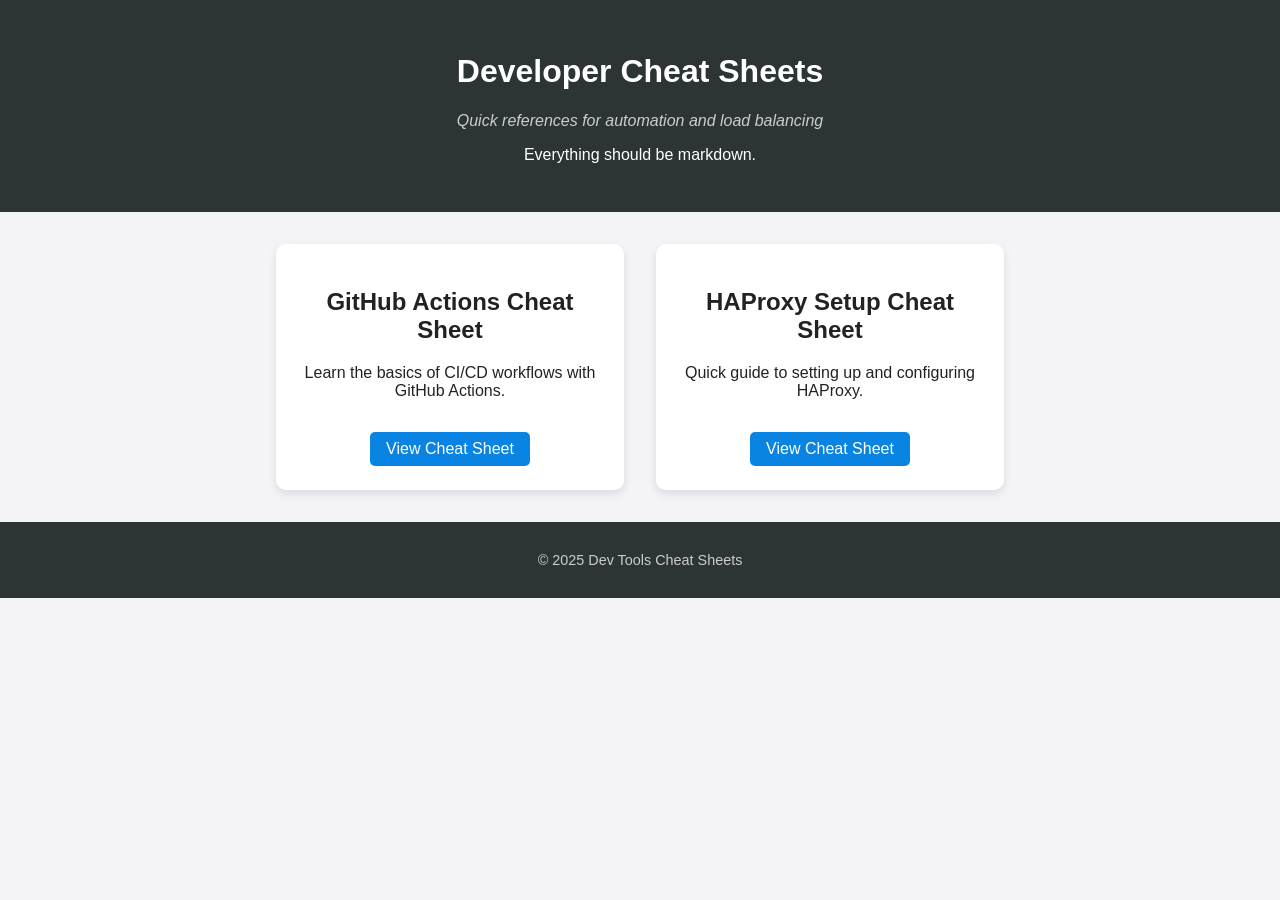
<file: ceg3120-simpleweb/index.html>
<!DOCTYPE html>
<html lang="en">
<head>
    <meta charset="UTF-8">
    <meta name="viewport" content="width=device-width, initial-scale=1.0">
    <title>Kayleigh's GPT'ed Dev Cheat Sheets</title>
    <link rel="stylesheet" href="style.css">
</head>
<body>
    <header>
        <h1>Developer Cheat Sheets</h1>
        <p class="subtitle">Quick references for automation and load balancing</p>
	<p>Everything should be markdown. </p>
    </header>

    <main>
        <section class="cheatsheets">
            <div class="card">
                <h2>GitHub Actions Cheat Sheet</h2>
                <p>Learn the basics of CI/CD workflows with GitHub Actions.</p>
                <a href="github-actions.html" class="btn">View Cheat Sheet</a>
            </div>

            <div class="card">
                <h2>HAProxy Setup Cheat Sheet</h2>
                <p>Quick guide to setting up and configuring HAProxy.</p>
                <a href="haproxy.html" class="btn">View Cheat Sheet</a>
            </div>
        </section>
    </main>

    <footer>
        <p>© 2025 Dev Tools Cheat Sheets</p>
    </footer>
</body>
</html>
</file>
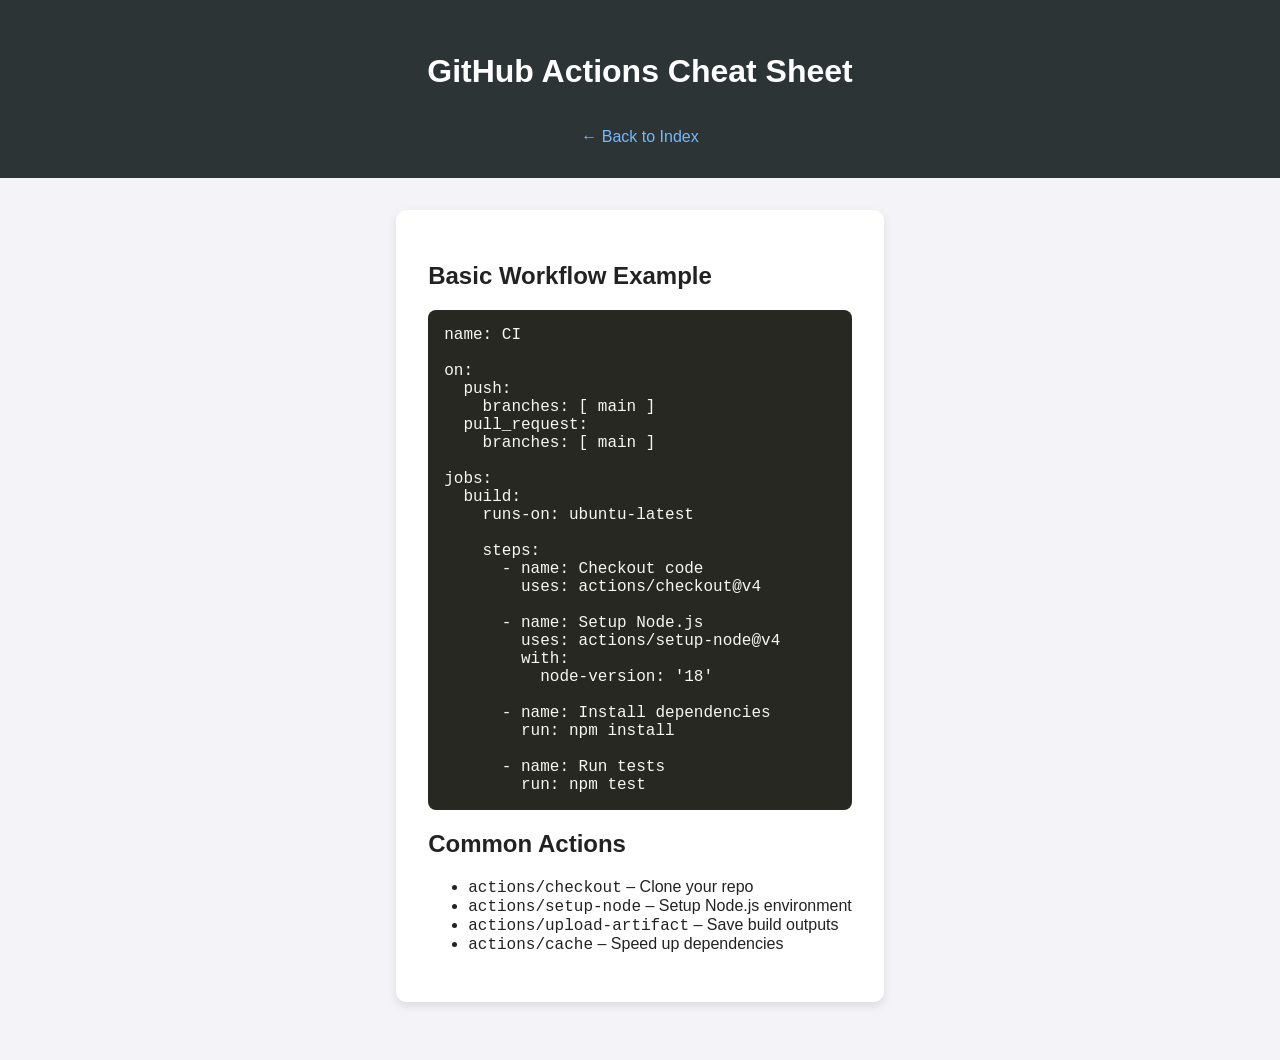
<file: ceg3120-simpleweb/github-actions.html>
<!DOCTYPE html>
<html lang="en">
<head>
    <meta charset="UTF-8">
    <meta name="viewport" content="width=device-width, initial-scale=1.0">
    <title>GitHub Actions Cheat Sheet</title>
    <link rel="stylesheet" href="style.css">
</head>
<body>
    <header>
        <h1>GitHub Actions Cheat Sheet</h1>
        <a href="index.html" class="back-link">← Back to Index</a>
    </header>

    <main>
        <section class="cheatsheet">
            <h2>Basic Workflow Example</h2>
<pre><code>name: CI

on:
  push:
    branches: [ main ]
  pull_request:
    branches: [ main ]

jobs:
  build:
    runs-on: ubuntu-latest

    steps:
      - name: Checkout code
        uses: actions/checkout@v4

      - name: Setup Node.js
        uses: actions/setup-node@v4
        with:
          node-version: '18'

      - name: Install dependencies
        run: npm install

      - name: Run tests
        run: npm test
</code></pre>

            <h2>Common Actions</h2>
            <ul>
                <li><code>actions/checkout</code> – Clone your repo</li>
                <li><code>actions/setup-node</code> – Setup Node.js environment</li>
                <li><code>actions/upload-artifact</code> – Save build outputs</li>
                <li><code>actions/cache</code> – Speed up dependencies</li>
            </ul>
        </section>
    </main>
</body>
</html>
</file>
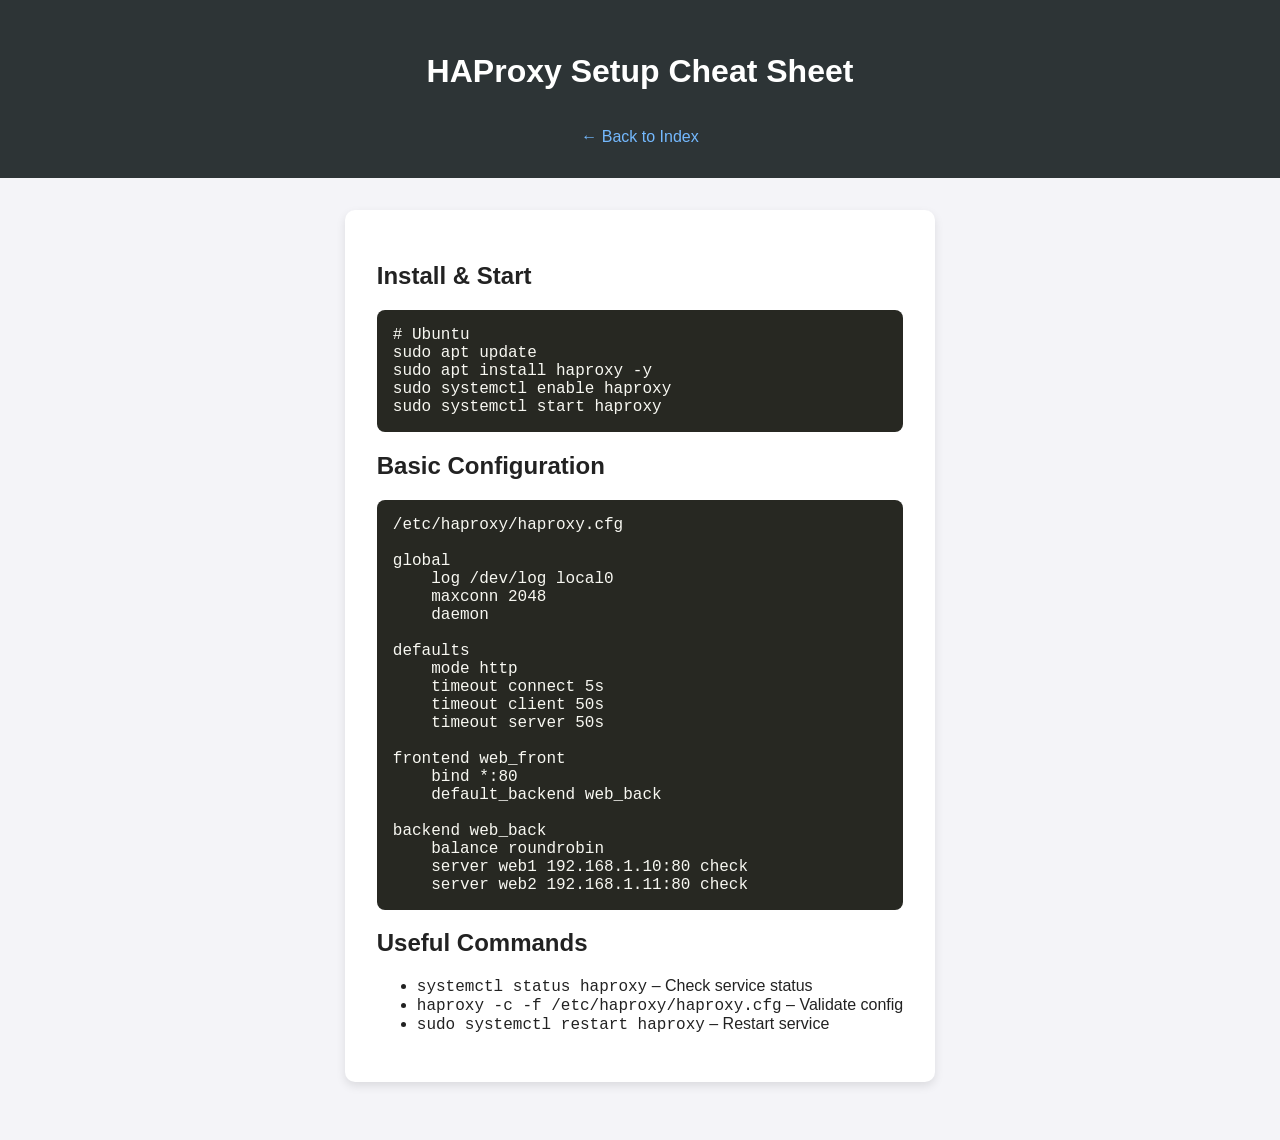
<file: ceg3120-simpleweb/haproxy.html>
<!DOCTYPE html>
<html lang="en">
<head>
    <meta charset="UTF-8">
    <meta name="viewport" content="width=device-width, initial-scale=1.0">
    <title>HAProxy Cheat Sheet</title>
    <link rel="stylesheet" href="style.css">
</head>
<body>
    <header>
        <h1>HAProxy Setup Cheat Sheet</h1>
        <a href="index.html" class="back-link">← Back to Index</a>
    </header>

    <main>
        <section class="cheatsheet">
            <h2>Install & Start</h2>
<pre><code># Ubuntu
sudo apt update
sudo apt install haproxy -y
sudo systemctl enable haproxy
sudo systemctl start haproxy
</code></pre>

            <h2>Basic Configuration</h2>
<pre><code>/etc/haproxy/haproxy.cfg

global
    log /dev/log local0
    maxconn 2048
    daemon

defaults
    mode http
    timeout connect 5s
    timeout client 50s
    timeout server 50s

frontend web_front
    bind *:80
    default_backend web_back

backend web_back
    balance roundrobin
    server web1 192.168.1.10:80 check
    server web2 192.168.1.11:80 check
</code></pre>

            <h2>Useful Commands</h2>
            <ul>
                <li><code>systemctl status haproxy</code> – Check service status</li>
                <li><code>haproxy -c -f /etc/haproxy/haproxy.cfg</code> – Validate config</li>
                <li><code>sudo systemctl restart haproxy</code> – Restart service</li>
            </ul>
        </section>
    </main>
</body>
</html>
</file>
<file: ceg3120-simpleweb/style.css>
/* ===== General Styles ===== */
body {
    font-family: "Segoe UI", Roboto, sans-serif;
    margin: 0;
    background: #f4f4f8;
    color: #222;
}

header {
    text-align: center;
    background: #2d3436;
    color: #fff;
    padding: 2rem 1rem;
}

.subtitle {
    font-style: italic;
    color: #ccc;
}

main {
    padding: 2rem;
    display: flex;
    flex-direction: column;
    align-items: center;
}

/* ===== Cards on Index ===== */
.cheatsheets {
    display: flex;
    flex-wrap: wrap;
    justify-content: center;
    gap: 2rem;
}

.card {
    background: white;
    border-radius: 10px;
    box-shadow: 0 4px 10px rgba(0,0,0,0.1);
    padding: 1.5rem;
    width: 300px;
    text-align: center;
    transition: transform 0.2s;
}

.card:hover {
    transform: translateY(-5px);
}

.btn {
    display: inline-block;
    margin-top: 1rem;
    padding: 0.5rem 1rem;
    background: #0984e3;
    color: white;
    border-radius: 5px;
    text-decoration: none;
}

.btn:hover {
    background: #74b9ff;
}

/* ===== Cheat Sheet Pages ===== */
.cheatsheet {
    max-width: 800px;
    background: white;
    padding: 2rem;
    border-radius: 10px;
    box-shadow: 0 4px 10px rgba(0,0,0,0.1);
}

pre {
    background: #272822;
    color: #f8f8f2;
    padding: 1rem;
    border-radius: 8px;
    overflow-x: auto;
}

code {
    font-family: Consolas, monospace;
}

.back-link {
    display: inline-block;
    margin-top: 1rem;
    color: #74b9ff;
    text-decoration: none;
}

.back-link:hover {
    text-decoration: underline;
}

footer {
    text-align: center;
    padding: 1rem;
    background: #2d3436;
    color: #ccc;
    font-size: 0.9rem;
}
</file>
